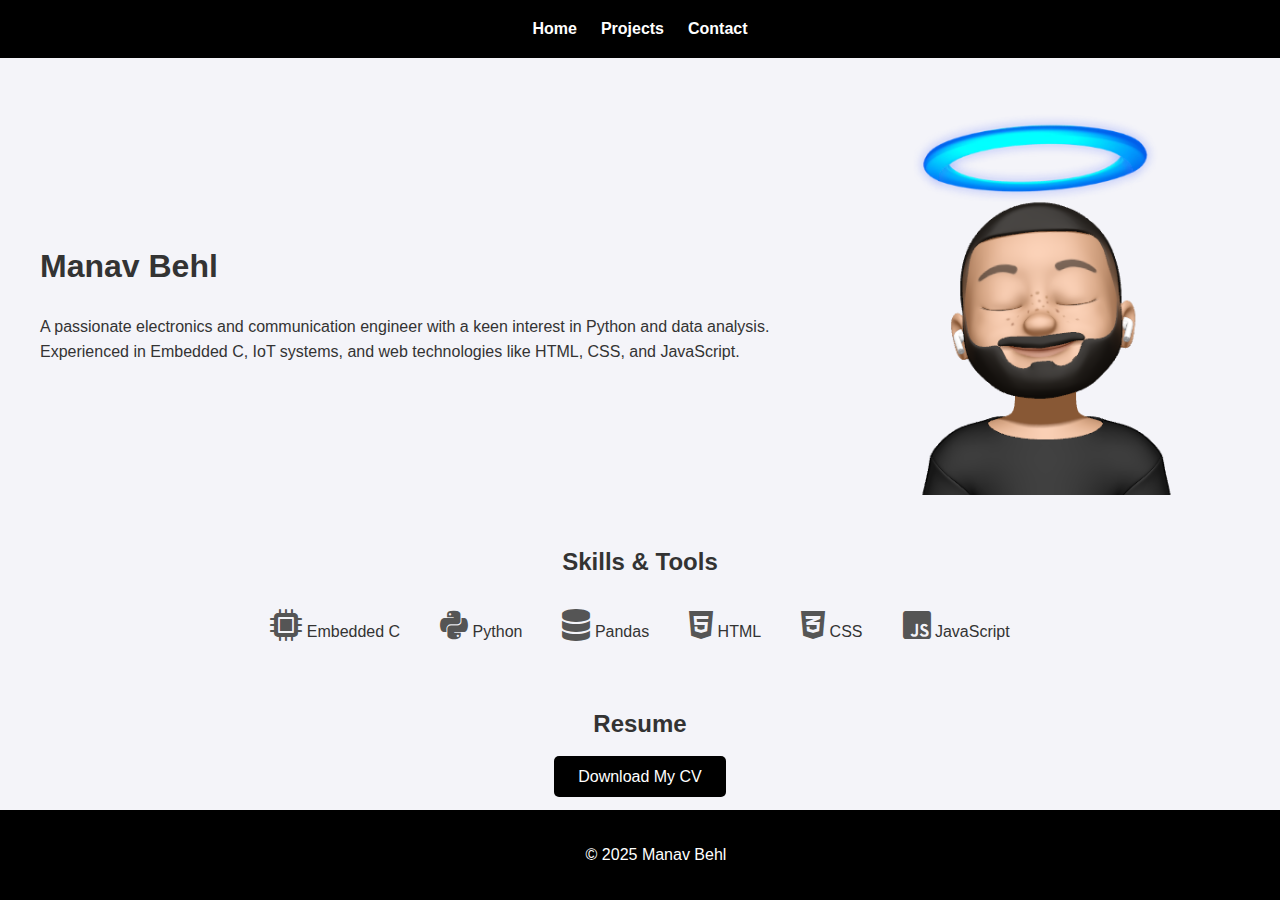
<file: index.html>
<!DOCTYPE html>
<html lang="en">
<head>
    <meta charset="UTF-8">
    <meta name="viewport" content="width=device-width, initial-scale=1.0">
    <title>Portfolio - Manav Behl</title>
    <link rel="stylesheet" href="style.css">
    <link rel="stylesheet" href="https://cdnjs.cloudflare.com/ajax/libs/font-awesome/6.0.0-beta3/css/all.min.css">
</head>
<body>
    <header>
        <nav>
            <ul>
                <li><a href="index.html">Home</a></li>
                <li><a href="projects.html">Projects</a></li>
                <li><a href="contact.html">Contact</a></li>
            </ul>
        </nav>
    </header>

    <main>
        <!-- Profile Section -->
        <section class="profile">
            <div class="profile-summary">
                <h1>Manav Behl</h1>
                <p>
                    A passionate electronics and communication engineer with a keen interest in Python and data analysis. 
                    Experienced in Embedded C, IoT systems, and web technologies like HTML, CSS, and JavaScript.
                </p>
            </div>
            <div class="profile-image">
                <img src="devpic.png" alt="Manav Behl">
            </div>
        </section>

        <!-- Skills Section -->
        <section class="skills">
            <h2>Skills & Tools</h2>
            <div class="skills-container">
                <div class="skill">
                    <i class="fas fa-microchip"></i>
                    <span>Embedded C</span>
                </div>
                <div class="skill">
                    <i class="fab fa-python"></i>
                    <span>Python</span>
                </div>
                <div class="skill">
                    <i class="fas fa-database"></i>
                    <span>Pandas</span>
                </div>
                <div class="skill">
                    <i class="fab fa-html5"></i>
                    <span>HTML</span>
                </div>
                <div class="skill">
                    <i class="fab fa-css3-alt"></i>
                    <span>CSS</span>
                </div>
                <div class="skill">
                    <i class="fab fa-js-square"></i>
                    <span>JavaScript</span>
                </div>
            </div>
        </section>

        <!-- CV Section -->
        <section class="cv">
            <h2>Resume</h2>
            <a href="Manav_Behl.pdf" class="btn" download>Download My CV</a>
        </section>
    </main>

    <footer>
        <p>&copy; 2025 Manav Behl</p>
    </footer>
</body>
</html>
</file>
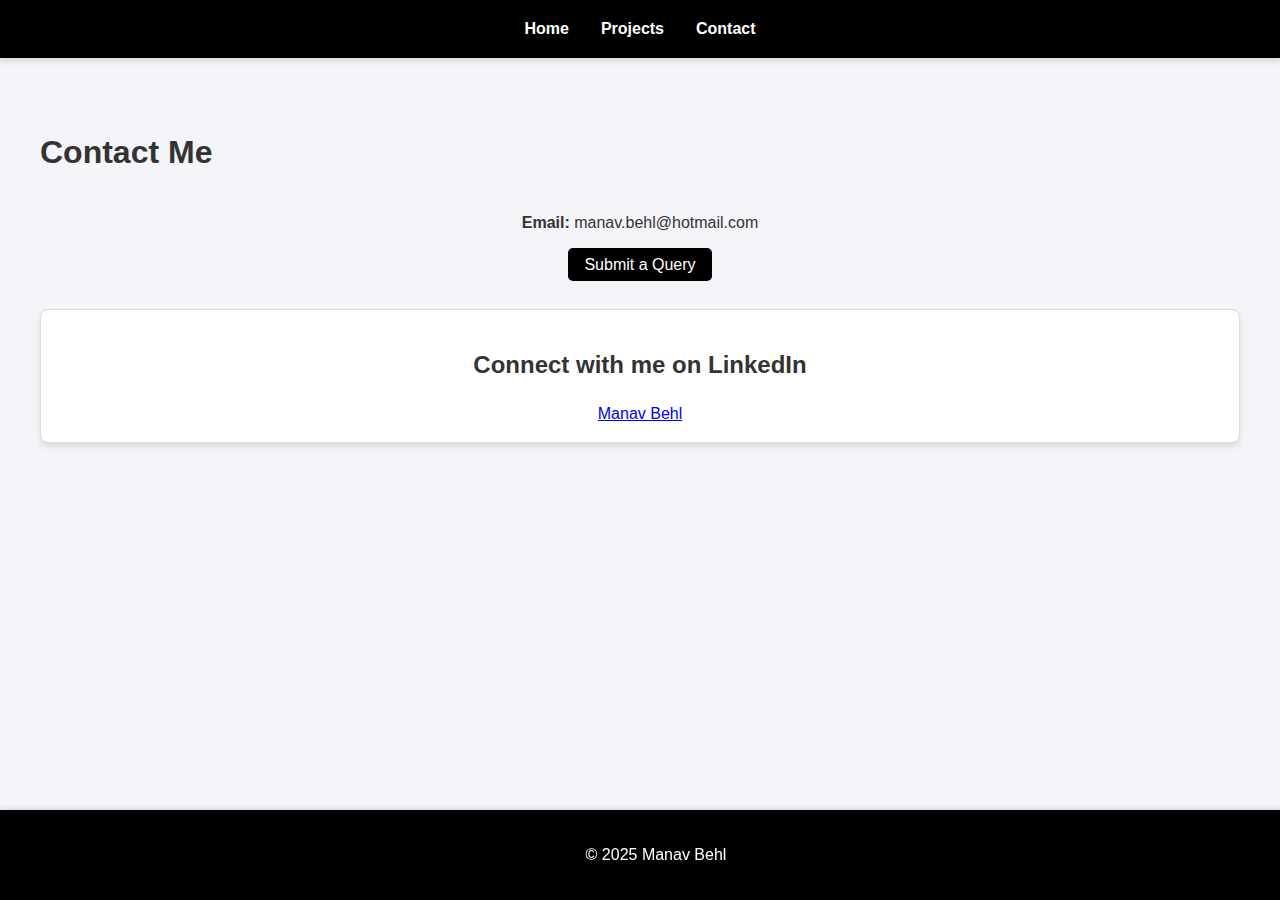
<file: contact.html>
<!DOCTYPE html>
<html lang="en">
<head>
    <meta charset="UTF-8">
    <meta name="viewport" content="width=device-width, initial-scale=1.0">
    <title>Contact - Manav Behl</title>
    <link rel="stylesheet" href="stylec.css">
</head>
<body>
    <header>
        <nav>
            <ul>
                <li><a href="index.html">Home</a></li>
                <li><a href="projects.html">Projects</a></li>
                <li><a href="contact.html">Contact</a></li>
            </ul>
        </nav>
    </header>

    <main>
        <section class="contact">
            <h1>Contact Me</h1>
            <div class="contact-container">
                <p><strong>Email:</strong> manav.behl@hotmail.com</p>
                <a href="https://docs.google.com/forms/d/e/1FAIpQLScBB-OhhHvPgi_n4FQpHmq7gQyhd0_ACYSB01rmuVDGYsWBzQ/viewform?usp=header" target="_blank" class="btn">Submit a Query</a>
            </div>

            <!-- LinkedIn Badge Section -->
            <div class="linkedin-badge-container">
                <h2>Connect with me on LinkedIn</h2>
                <div class="badge-base LI-profile-badge" 
                     data-locale="en_US" 
                     data-size="medium" 
                     data-theme="dark" 
                     data-type="HORIZONTAL" 
                     data-vanity="manav-behl-18a1a21bb" 
                     data-version="v1">
                    <a class="badge-base__link LI-simple-link" href="https://in.linkedin.com/in/manav-behl-18a1a21bb?trk=profile-badge">Manav Behl</a>
                </div>
            </div>
        </section>
    </main>

    <footer>
        <p>&copy; 2025 Manav Behl</p>
    </footer>

    <!-- LinkedIn Badge Script -->
    <script src="https://platform.linkedin.com/badges/js/profile.js" async defer type="text/javascript"></script>
</body>
</html>
</file>
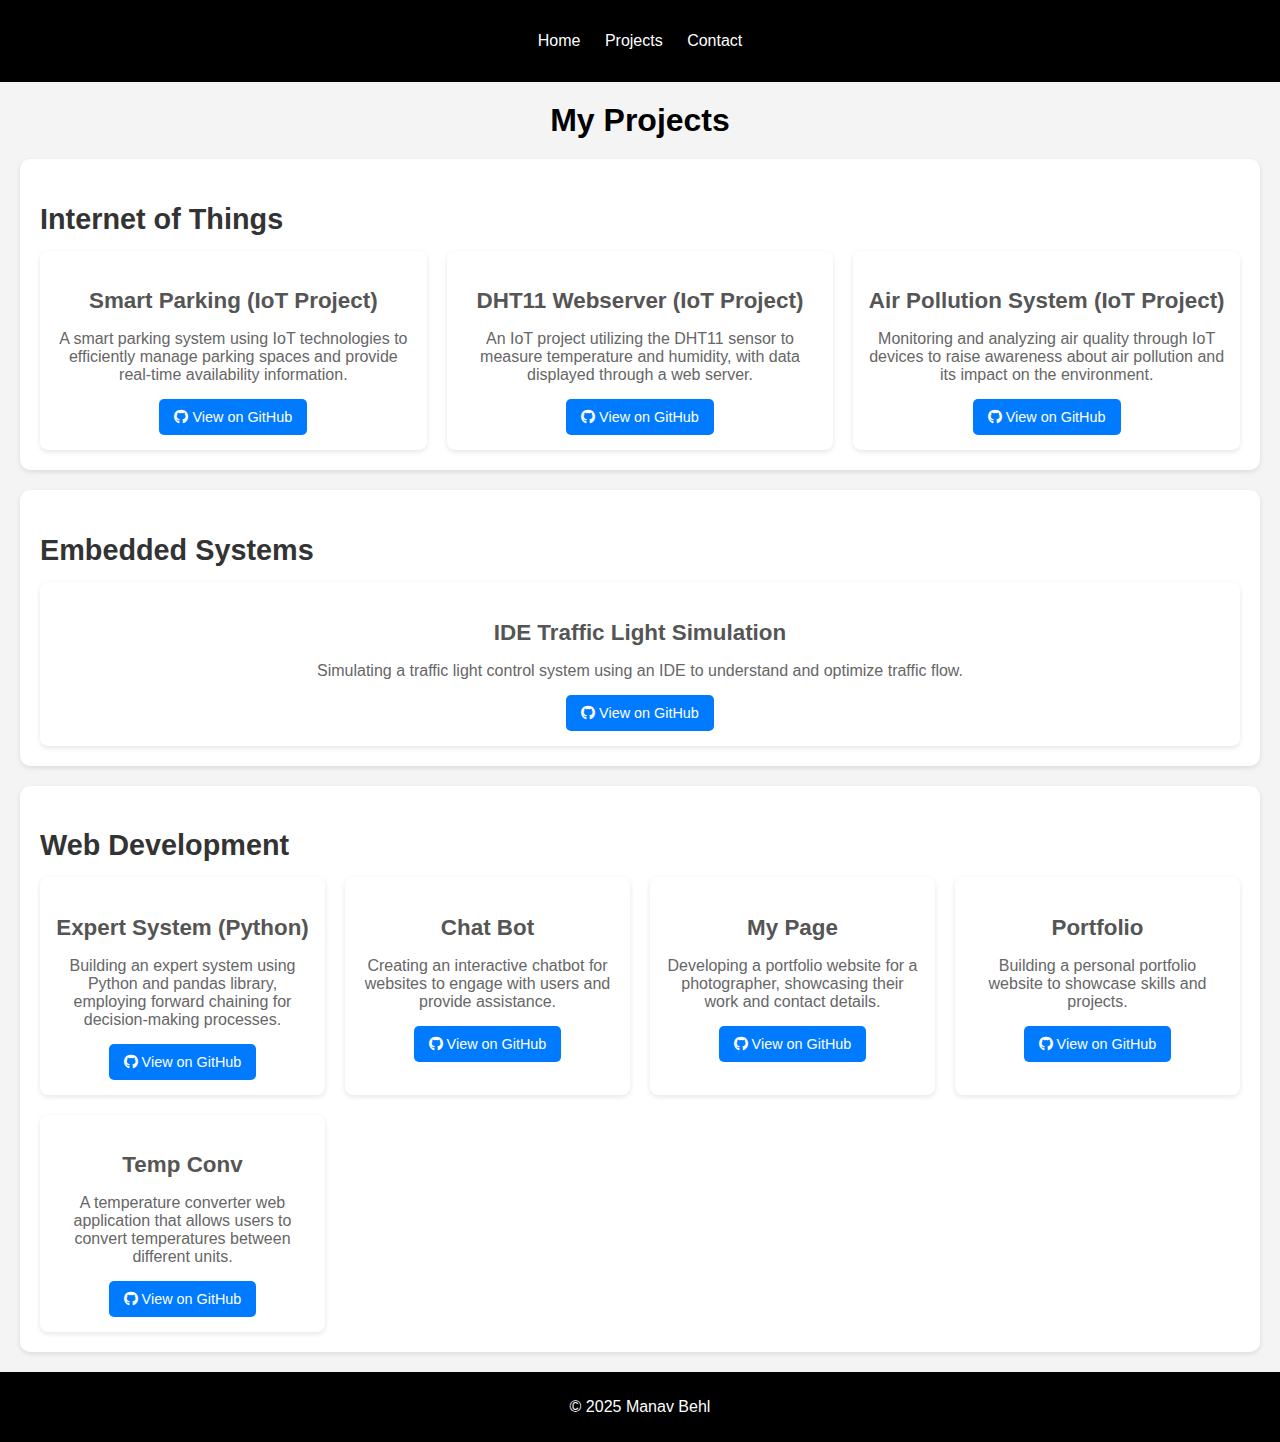
<file: projects.html>
<!DOCTYPE html>
<html lang="en">
<head>
    <meta charset="UTF-8">
    <meta name="viewport" content="width=device-width, initial-scale=1.0">
    <title>Projects - Manav Behl</title>
    <link rel="stylesheet" href="styles.css">
    <link rel="stylesheet" href="https://cdnjs.cloudflare.com/ajax/libs/font-awesome/6.0.0-beta3/css/all.min.css">
</head>
<body>
    <header>
        <nav>
            <ul>
                <li><a href="index.html">Home</a></li>
                <li><a href="projects.html">Projects</a></li>
                <li><a href="contact.html">Contact</a></li>
            </ul>
        </nav>
    </header>

    <main>
        <section class="projects">
            <h1>My Projects</h1>
            
            <!-- Internet of Things Section -->
            <div class="category">
                <h2>Internet of Things</h2>
                <div class="project-container">
                    <div class="project-card">
                        <h3>Smart Parking (IoT Project)</h3>
                        <p>A smart parking system using IoT technologies to efficiently manage parking spaces and provide real-time availability information.</p>
                        <a href="https://github.com/ECEmanav/Smart-parking" target="_blank" class="btn"><i class="fab fa-github"></i> View on GitHub</a>
                    </div>
                    <div class="project-card">
                        <h3>DHT11 Webserver (IoT Project)</h3>
                        <p>An IoT project utilizing the DHT11 sensor to measure temperature and humidity, with data displayed through a web server.</p>
                        <a href="https://github.com/ECEmanav/DHT11-webserver" target="_blank" class="btn"><i class="fab fa-github"></i> View on GitHub</a>
                    </div>
                    <div class="project-card">
                        <h3>Air Pollution System (IoT Project)</h3>
                        <p>Monitoring and analyzing air quality through IoT devices to raise awareness about air pollution and its impact on the environment.</p>
                        <a href="https://github.com/ECEmanav/airpollution_system" target="_blank" class="btn"><i class="fab fa-github"></i> View on GitHub</a>
                    </div>
                </div>
            </div>

            <!-- Embedded Systems Section -->
            <div class="category">
                <h2>Embedded Systems</h2>
                <div class="project-container">
                    <div class="project-card">
                        <h3>IDE Traffic Light Simulation</h3>
                        <p>Simulating a traffic light control system using an IDE to understand and optimize traffic flow.</p>
                        <a href="#" target="_blank" class="btn"><i class="fab fa-github"></i> View on GitHub</a>
                    </div>
                </div>
            </div>

            <!-- Web Development Section -->
            <div class="category">
                <h2>Web Development</h2>
                <div class="project-container">
                    <div class="project-card">
                        <h3>Expert System (Python)</h3>
                        <p>Building an expert system using Python and pandas library, employing forward chaining for decision-making processes.</p>
                        <a href="https://github.com/ECEmanav/IDE_TrafficLightSim" target="_blank" class="btn"><i class="fab fa-github"></i> View on GitHub</a>
                    </div>
                    <div class="project-card">
                        <h3>Chat Bot</h3>
                        <p>Creating an interactive chatbot for websites to engage with users and provide assistance.</p>
                        <a href="https://github.com/ECEmanav/chat-bot" target="_blank" class="btn"><i class="fab fa-github"></i> View on GitHub</a>
                    </div>
                    <div class="project-card">
                        <h3>My Page</h3>
                        <p>Developing a portfolio website for a photographer, showcasing their work and contact details.</p>
                        <a href="https://github.com/ECEmanav/my-page" target="_blank" class="btn"><i class="fab fa-github"></i> View on GitHub</a>
                    </div>
                    <div class="project-card">
                        <h3>Portfolio</h3>
                        <p>Building a personal portfolio website to showcase skills and projects.</p>
                        <a href="https://github.com/ECEmanav/portfolio" target="_blank" class="btn"><i class="fab fa-github"></i> View on GitHub</a>
                    </div>
                    <div class="project-card">
                        <h3>Temp Conv</h3>
                        <p>A temperature converter web application that allows users to convert temperatures between different units.</p>
                        <a href="https://github.com/ECEmanav/temp-conv" target="_blank" class="btn"><i class="fab fa-github"></i> View on GitHub</a>
                    </div>
                </div>
            </div>
        </section>
    </main>

    <footer>
        <p>&copy; 2025 Manav Behl</p>
    </footer>
</body>
</html>
</file>
<file: style.css>
/* General Styles */
body {
    font-family: Arial, sans-serif;
    line-height: 1.6;
    margin: 0;
    padding: 0;
    color: #333;
    background-color: #f4f4f9;
}

header {
    background: #000;
    color: #fff;
    padding: 1rem 0;
    text-align: center;
}

nav ul {
    list-style: none;
    padding: 0;
    display: flex;
    justify-content: center;
    gap: 1.5rem;
    margin: 0;
}

nav a {
    color: #fff;
    text-decoration: none;
    font-weight: bold;
}

nav a:hover {
    text-decoration: underline;
}


main {
    max-width: 1200px;
    margin: 2rem auto;
    padding: 1rem;
}

/* Profile Section */
.profile {
    display: flex;
    align-items: center;
    gap: 2rem;
    margin-bottom: 3rem;
}

.profile-summary {
    flex: 2;
}

.profile-image {
    flex: 1;
    display: flex;
    justify-content: center;
    align-items: center;
}

.profile-image div {
    width: 150px;
    height: 150px;
    border-radius: 50%;
    overflow: hidden;
    display: flex;
    justify-content: center;
    align-items: center;
    background-color: #ddd;
    box-shadow: 0 4px 6px rgba(0, 0, 0, 0.1);
}

.profile-image img {
    width: 100%;
    height: auto;
    object-fit: cover;
}

/* Skills Section */
.skills {
    text-align: center;
    margin-bottom: 3rem;
}

.skills-container {
    display: flex;
    justify-content: center;
    gap: 1.5rem;
    flex-wrap: wrap;
}

.skill {
    text-align: center;
    padding: 0.5rem;
}

.skill i {
    font-size: 2rem;
    margin-bottom: 0.5rem;
    color: #555;
}

/* CV Section */
.cv {
    text-align: center;
    margin-bottom: 2rem;
}

.cv .btn {
    text-decoration: none;
    background: #000;
    color: #fff;
    padding: 0.75rem 1.5rem;
    border-radius: 5px;
    transition: background 0.3s ease;
}

.cv .btn:hover {
    background: #555;
}

/* Footer */
footer {
    text-align: center;
    padding: 1rem;
    background: #000;
    color: #fff;
    position: fixed;
    bottom: 0;
    left: 0;
    width: 100%;
}
</file>
<file: stylec.css>
/* General Styles */
body {
    font-family: Arial, sans-serif;
    line-height: 1.6;
    margin: 0;
    padding: 0;
    color: #333;
    background-color: #f4f4f9;
}

/* Header Navigation */
header {
    background: #000;
    color: #fff;
    padding: 1rem 0;
    text-align: center;
    position: sticky;
    top: 0;
    z-index: 1000;
    box-shadow: 0 4px 6px rgba(0, 0, 0, 0.1);
}

nav ul {
    list-style: none;
    margin: 0;
    padding: 0;
    display: flex;
    justify-content: center;
    gap: 2rem;
}

nav a {
    color: #fff;
    text-decoration: none;
    font-weight: bold;
    font-size: 1rem;
    transition: color 0.3s ease;
}

nav a:hover {
    color: #00aaff;
    text-decoration: underline;
}

/* Main Content */
main {
    max-width: 1200px;
    margin: 2rem auto;
    padding: 1rem;
}

/* Footer */
footer {
    text-align: center;
    padding: 1rem;
    background: #000;
    color: #fff;
    position: fixed;
    bottom: 0;
    left: 0;
    width: 100%;
    box-shadow: 0 -2px 5px rgba(0, 0, 0, 0.1);
}

/* Specific Sections */
.contact-container {
    text-align: center;
    margin: 2rem auto;
    max-width: 600px;
}

.contact-container .btn {
    background: #000;
    color: #fff;
    padding: 0.5rem 1rem;
    text-decoration: none;
    border-radius: 5px;
    font-size: 1rem;
    transition: background 0.3s ease;
}

.contact-container .btn:hover {
    background: #555;
}
/* LinkedIn Badge Container */
.linkedin-badge-container {
    text-align: center;
    margin: 2rem auto;
    padding: 1rem;
    background: #fff;
    border: 1px solid #ddd;
    border-radius: 8px;
    box-shadow: 0 4px 6px rgba(0, 0, 0, 0.1);
}

.linkedin-badge-container h2 {
    margin-bottom: 1rem;
    color: #333;
    font-size: 1.5rem;
}

/* Adjust Contact Container Spacing */
.contact-container {
    margin-bottom: 2rem;
}

/* Responsive Design */
@media (max-width: 768px) {
    nav ul {
        flex-direction: column;
        gap: 1rem;
    }

    nav a {
        font-size: 1.2rem;
    }
}
</file>
<file: styles.css>
/* General Styling */
body {
    font-family: Arial, sans-serif;
    margin: 0;
    padding: 0;
    background-color: #f4f4f4;
}

header {
    background: #000;
    color: #fff;
    padding: 1rem;
    text-align: center;
}

header nav ul {
    list-style: none;
    padding: 0;
}

header nav ul li {
    display: inline;
    margin: 0 10px;
}

header nav ul li a {
    color: #fff;
    text-decoration: none;
}

h1 {
    text-align: center;
    margin: 20px 0;
}

/* Category Sections */
.category {
    margin: 20px;
    padding: 20px;
    background-color: #fff;
    border-radius: 10px;
    box-shadow: 0 2px 5px rgba(0, 0, 0, 0.1);
}

.category h2 {
    text-align: left;
    margin-bottom: 15px;
    font-size: 1.8rem;
    color: #333;
}

/* Project Cards */
.project-container {
    display: grid;
    grid-template-columns: repeat(auto-fit, minmax(250px, 1fr));
    gap: 20px;
}

.project-card {
    background-color: #fff;
    padding: 15px;
    border-radius: 8px;
    box-shadow: 0 2px 5px rgba(0, 0, 0, 0.1);
    text-align: center;
}

.project-card h3 {
    font-size: 1.4rem;
    margin-bottom: 10px;
    color: #555;
}

.project-card p {
    font-size: 1rem;
    color: #666;
    margin-bottom: 15px;
}

.project-card .btn {
    text-decoration: none;
    background: #007bff;
    color: white;
    padding: 10px 15px;
    border-radius: 5px;
    font-size: 0.9rem;
    display: inline-block;
}

.project-card .btn:hover {
    background: #0056b3;
}

/* Footer */
footer {
    text-align: center;
    padding: 10px;
    background: #000;
    color: #fff;
}
</file>
